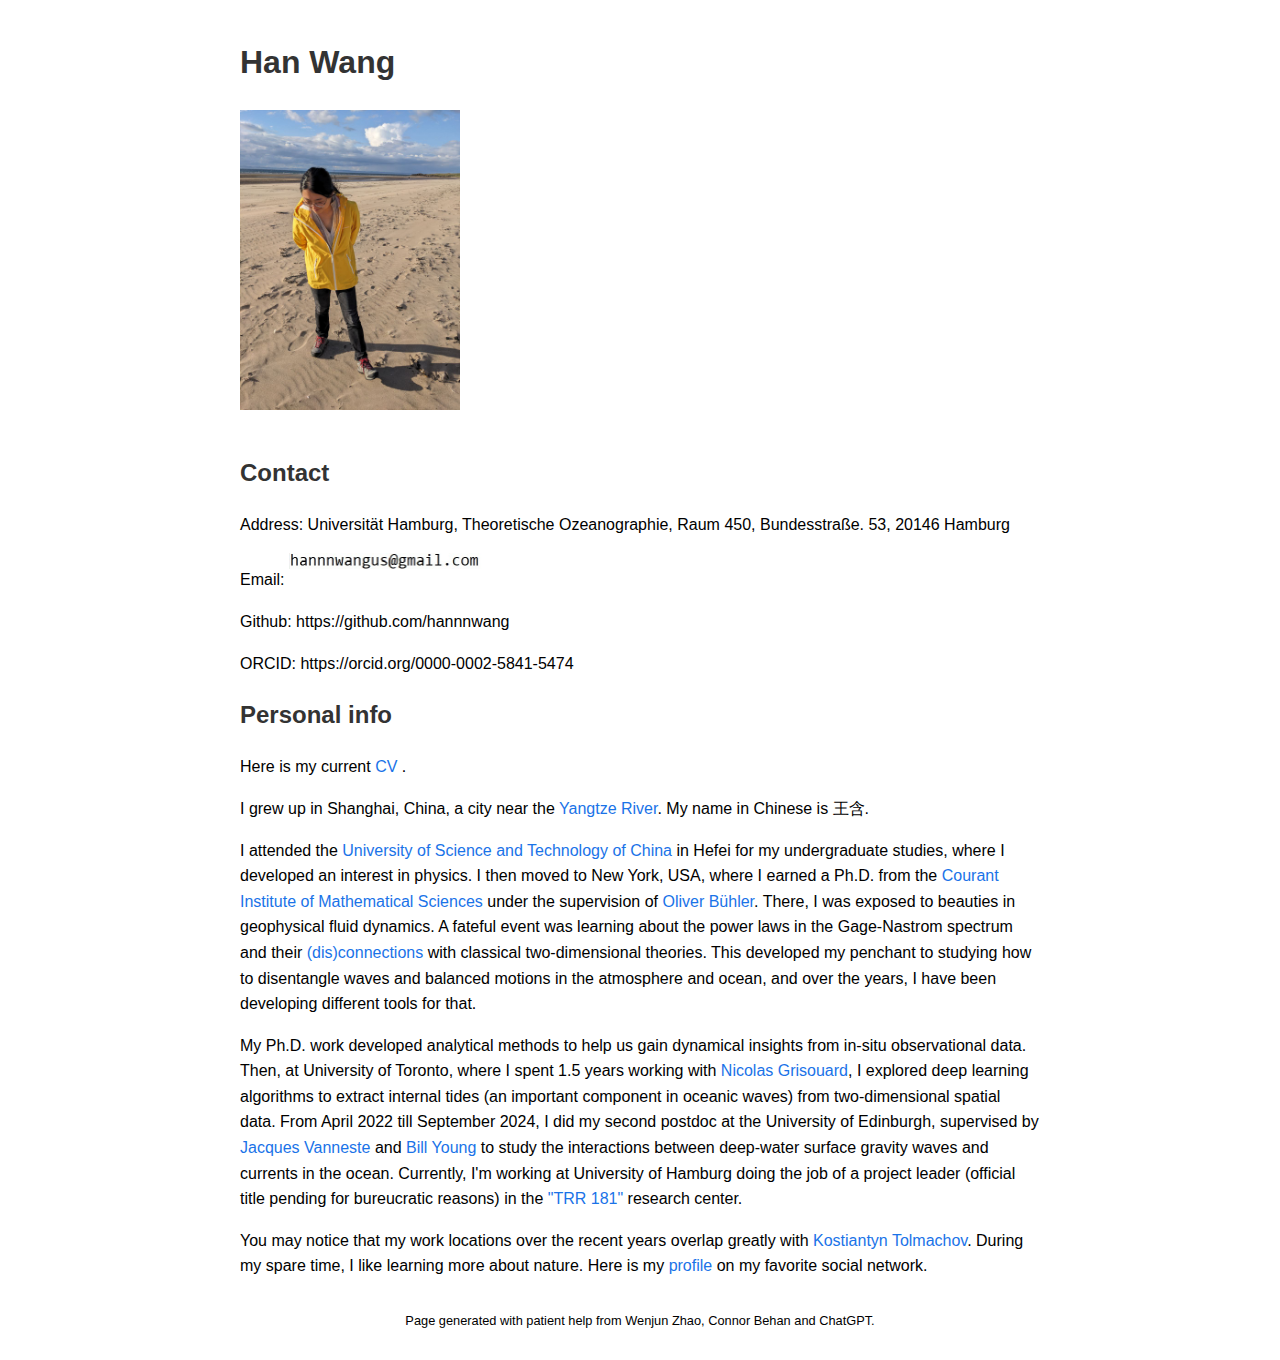
<file: index.html>
<!DOCTYPE html>
<html lang="en">
<head>
    <meta charset="UTF-8">
    <meta name="viewport" content="width=device-width, initial-scale=1.0">
    <title>Han Wang</title>
    <style>
        body {
            font-family: Arial, sans-serif;
            line-height: 1.6;
            margin: 0;
            padding: 1rem;
        }
        h1, h2 {
            color: #333;
        }
        a {
            color: #1a73e8;
            text-decoration: none;
        }
        a:hover {
            text-decoration: underline;
        }
        img {
            margin: 0 1rem 1rem 0;
        }
        #footer {
            font-size: 0.8rem;
            margin-top: 2rem;
            text-align: center;
        }
        .container {
            max-width: 800px;
            margin: 0 auto;
        }
    </style>
</head>
<body>
    <div class="container">
        <h1>Han Wang</h1>

        <img src="photo_2023-08-13_02-28-50.jpg" alt="Han Wang" width="220" height="300">
        <!-- <p>Research Scientist</p>
        <p><a href="https://www.maths.ed.ac.uk/school-of-mathematics" target="_blank">School of Mathematics</a></p>
        <p><a href="https://www.ed.ac.uk/" target="_blank">University of Edinburgh</a></p> -->

        <h2>Contact</h2>
        <p>Address: Universität Hamburg, Theoretische Ozeanographie, Raum 450, Bundesstraße. 53, 20146 Hamburg </p>  
        <p>Email: <img src="email.jpg" width="200" alt="Email (Note there are three 'n's!)"></p>
        <p>Github: https://github.com/hannnwang</p>
        <p>ORCID: https://orcid.org/0000-0002-5841-5474</p>

        <h2>Personal info</h2>
        <p>
            Here is my current <a href="Han_CV.pdf"> CV </a>.
        </p>
        <p>I grew up in Shanghai, China, a city near the <a href="https://en.wikipedia.org/wiki/Yangtze" target="_blank">Yangtze River</a>. My name in Chinese is 王含.</p>
        <p>
            I attended the <a href="https://en.wikipedia.org/wiki/University_of_Science_and_Technology_of_China" target="_blank">University of Science and Technology of China</a> in Hefei for my undergraduate studies, where I developed an interest in physics. I then moved to New York, USA, where I earned a Ph.D. from the <a href="https://en.wikipedia.org/wiki/Courant_Institute_of_Mathematical_Sciences" target="_blank">Courant Institute of Mathematical Sciences</a> under the supervision of <a href="http://cims.nyu.edu/~obuhler/Oliver_Buhler/Welcome.html" target="_blank">Oliver Bühler</a>. There, I was exposed to beauties in geophysical fluid dynamics. A fateful event was learning about the power laws in the Gage-Nastrom spectrum and their <a href="https://www.youtube.com/watch?v=ZFMZIBBQNAY" target="_blank">(dis)connections</a> with classical two-dimensional theories. This developed my penchant to studying how to disentangle waves and balanced motions in the atmosphere and ocean, and over the years, I have been developing different tools for that. 
	    </p>
        <p>
			My Ph.D. work developed analytical methods to help us gain dynamical insights from in-situ observational data. Then, at University of Toronto, where I spent 1.5 years working with <a href="https://sites.physics.utoronto.ca/nicolasgrisouard" target="_blank">Nicolas Grisouard</a>, I explored deep learning algorithms to extract internal tides (an important component in oceanic waves) from two-dimensional spatial data. From April 2022 till September 2024, I did my second postdoc at the University of Edinburgh, supervised by
			<a href="https://www.maths.ed.ac.uk/~vanneste/index.html#footer1-2q" target="_blank">Jacques Vanneste</a> and
			<a href="http://www-pord.ucsd.edu/wryoung/" target="_blank">Bill Young</a> to study the interactions between deep-water surface gravity waves and currents in the ocean. Currently, I'm working at University of Hamburg doing the job of a project leader (official title pending for bureucratic reasons) in the <a href="https://www.trr-energytransfers.de/" target="_blank">"TRR 181"</a> research center. 
        </p>
        <p>
            You may notice that my work locations over the recent years overlap greatly with <a href="https://tolmak.khtos.com/" target="_blank"> Kostiantyn Tolmachov</a>. During my spare time, I like learning more about nature. Here is my <a href="https://www.inaturalist.org/observations?place_id=any&user_id=jinkou&verifiable=any" target="_blank">profile</a> on my favorite social network.
        </p>
        <div id="footer">
            <p>Page generated with patient help from Wenjun Zhao, Connor Behan and ChatGPT.</p>
        </div>
    </div>
</body>
</html>
</file>
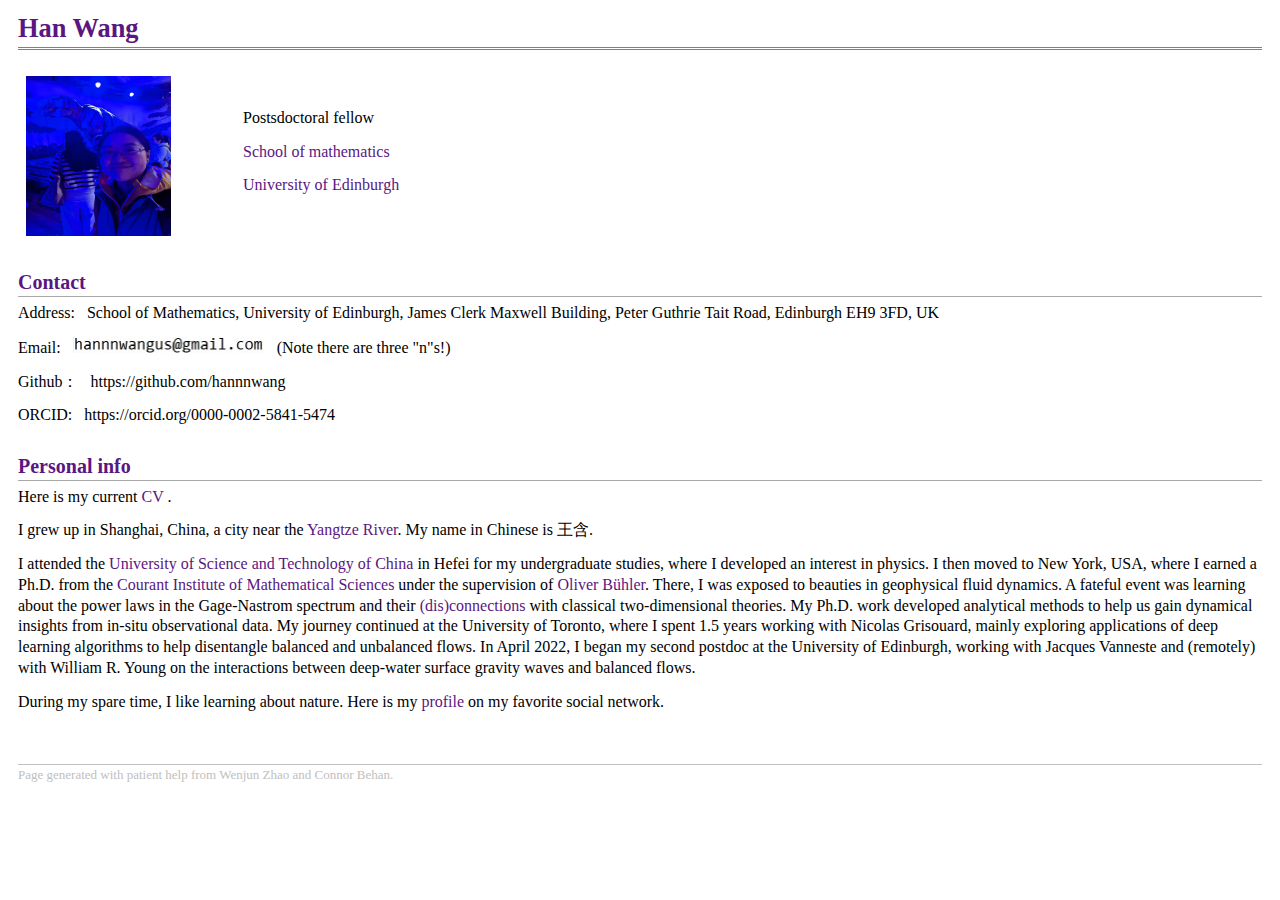
<file: index_v0.html>
<!DOCTYPE html PUBLIC "-//W3C//DTD XHTML 1.1//EN"
  "http://www.w3.org/TR/xhtml11/DTD/xhtml11.dtd">
<html xmlns="http://www.w3.org/1999/xhtml" xml:lang="en">
<head>
<meta name="generator" content="jemdoc, see http://jemdoc.jaboc.net/" />
<meta http-equiv="Content-Type" content="text/html;charset=utf-8" />
<link rel="stylesheet" href="jemdoc.css" type="text/css" />
<title>Han Wang</title>
</head>
<body>
<table summary="Table for page layout." id="tlayout">
<tr valign="top">

<td id="layout-content">
<div id="toptitle">
<h1>Han Wang</h1>
</div>
<table class="imgtable"><tr><td>
<img src="profile.jpg" alt="" width="145" height="160" />&nbsp;</td>
<td align="left"><p>&emsp;&emsp;&emsp;
Postsdoctoral fellow
</p>
<p>&emsp;&emsp;&emsp;
<a href="https://www.maths.ed.ac.uk/school-of-mathematics" target=&ldquo;blank&rdquo;>School of mathematics</a>
</p>
<p>&emsp;&emsp;&emsp;
<a href="https://www.ed.ac.uk/" target=&ldquo;blank&rdquo;>University of Edinburgh</a>
</p>
</td></tr></table>
<h2>Contact</h2>
<p>Address:     &nbsp; School of Mathematics, University of Edinburgh,
James Clerk Maxwell Building, Peter Guthrie Tait Road,
Edinburgh EH9 3FD, UK
</p>
<p>Email:     &nbsp; <img src="email.jpg" width=200> (Note there are three "n"s!)
</p>
</p>
<p>Github： &nbsp; https://github.com/hannnwang
</p>
<p>
ORCID:     &nbsp; https://orcid.org/0000-0002-5841-5474
</p>
<h2>Personal info</h2>
<p>
Here is my current <a href="Han_CV.pdf"> CV </a>.
</p>
<p>I grew up in Shanghai, China, a city near the <a href="https://en.wikipedia.org/wiki/Yangtze" target="_blank">Yangtze River</a>. My name in Chinese is 王含.</p>
<p>
I attended the <a href="http://en.ustc.edu.cn" target="_blank">University of Science and Technology of China</a> in Hefei for my undergraduate studies, where I developed an interest in physics. I then moved to New York, USA, where I earned a Ph.D. from the <a href="http://cims.nyu.edu" target="_blank">Courant Institute of Mathematical Sciences</a> under the supervision of <a href="http://cims.nyu.edu/~obuhler/Oliver_Buhler/Welcome.html" target="_blank">Oliver Bühler</a>. There, I was exposed to beauties in geophysical fluid dynamics. A fateful event was learning about the power laws in the Gage-Nastrom spectrum and their <a href="https://www.youtube.com/watch?v=ZFMZIBBQNAY" target="_blank">(dis)connections</a> with classical two-dimensional theories. My Ph.D. work developed analytical methods to help us gain dynamical insights from in-situ observational data. My journey continued at the University of Toronto, where I spent 1.5 years working with Nicolas Grisouard, mainly exploring applications of deep learning algorithms to help disentangle balanced and unbalanced flows. In April 2022, I began my second postdoc at the University of Edinburgh, working with Jacques Vanneste and (remotely) with William R. Young on the interactions between deep-water surface gravity waves and balanced flows.
</p>
<p>
During my spare time, I like learning about nature. Here is my <a href="https://www.inaturalist.org/observations?place_id=any&user_id=jinkou&verifiable=any" target="_blank">profile</a> on my favorite social network.
</p>

</p>
<div id="footer">
<div id="footer-text">
Page generated with patient help from Wenjun Zhao and Connor Behan.
</div>
</div>
</td>
</table>
</body>
</html>
</file>
<file: jemdoc.css>
/* Default css file for jemdoc. */

table#tlayout {
	border: none;
	border-collapse: separate;
	background: white;
}

body {
	background: white;
	font-family: Georgia, serif;
	padding-bottom: 8px;
	margin: 0;
}

#layout-menu {
	background: #fafbfc;
	border: 1px solid #dddddd;
	padding-top: 0.5em;
	padding-left: 8px;
	padding-right: 8px;
	font-size: 1.0em;
	width: auto;
	white-space: nowrap;
	text-align: left;
	vertical-align: top;
}

#layout-menu td {
	background: #f4f4f4;
	vertical-align: top;
}

#layout-content {
	padding-top: 0.0em;
	padding-left: 1.0em;
	padding-right: 1.0em;
	border: none;
	background: white;
	text-align: left;
	vertical-align: top;
}

#layout-menu a {
	line-height: 1.5em;
	margin-left: 0.5em;
}

tt {
	background: #ffffdd;
}

pre, tt {
	font-size: 90%;
	font-family: monaco, monospace;
}

a, a > tt {
	color: #5a1681;
	text-decoration: none;
}

a:hover {
	border-bottom: 1px gray dotted;
}

#layout-menu a.current:link, #layout-menu a.current:visited {
	color: #5a1681;
	border-bottom: 1px gray solid;
}
#layout-menu a:link, #layout-menu a:visited, #layout-menu a:hover {
	color: #5a1681;
	text-decoration: none;
}
#layout-menu a:hover {
	text-decoration: none;
}

div.menu-category {
	border-bottom: 1px solid gray;
	margin-top: 0.8em;
	padding-top: 0.2em;
	padding-bottom: 0.1em;
	font-weight: bold;
}

div.menu-item {
	padding-left: 16px;
	text-indent: -16px;
}

div#toptitle {
	padding-bottom: 0.2em;
	margin-bottom: 1.5em;
	border-bottom: 3px double gray;
}

/* Reduce space if we begin the page with a title. */
div#toptitle + h2, div#toptitle + h3 {
	margin-top: -0.7em;
}

div#subtitle {
	margin-top: 0.0em;
	margin-bottom: 0.0em;
	padding-top: 0em;
	padding-bottom: 0.1em;
}

em {
	font-style: italic;
}

strong {
	font-weight: bold;
}


h1, h2, h3 {
	color: #5a1681;
	margin-top: 0.7em;
	margin-bottom: 0.3em;
	padding-bottom: 0.2em;
	line-height: 1.0;
	padding-top: 0.5em;
	border-bottom: 1px solid #aaaaaa;
}

h1 {
	font-size: 165%;
}

h2 {
	padding-top: 0.8em;
	font-size: 125%;
}

h2 + h3 {
	padding-top: 0.2em;
}

h3 {
	font-size: 110%;
	border-bottom: none;
}

p {
	margin-top: 0.0em;
	margin-bottom: 0.8em;
	padding: 0;
	line-height: 1.3;
}

pre {
	padding: 0;
	margin: 0;
}

div#footer {
	font-size: small;
	border-top: 1px solid #c0c0c0;
	padding-top: 0.1em;
	margin-top: 4.0em;
	color: #c0c0c0;
}

div#footer a {
	color: #80a0b0;
}

div#footer-text {
	float: left;
	padding-bottom: 8px;
}

ul, ol, dl {
	margin-top: 0.2em;
	padding-top: 0;
	margin-bottom: 0.8em;
}

dt {
	margin-top: 0.5em;
	margin-bottom: 0;
}

dl {
	margin-left: 20px;
}

dd {
	color: #222222;
}

dd > *:first-child {
	margin-top: 0;
}

ul {
	list-style-position: outside;
	list-style-type: square;
}

p + ul, p + ol {
	margin-top: -0.5em;
}

li ul, li ol {
	margin-top: -0.3em;
}

ol {
	list-style-position: outside;
	list-style-type: decimal;
}

li p, dd p {
	margin-bottom: 0.3em;
}


ol ol {
	list-style-type: lower-alpha;
}

ol ol ol {
	list-style-type: lower-roman;
}

p + div.codeblock {
	margin-top: -0.6em;
}

div.codeblock, div.infoblock {
	margin-right: 0%;
	margin-top: 1.2em;
	margin-bottom: 1.3em;
}

div.blocktitle {
	font-weight: bold;
	color: #cd7b62;
	margin-top: 1.2em;
	margin-bottom: 0.1em;
}

div.blockcontent {
	border: 1px solid silver;
	padding: 0.3em 0.5em;
}

div.infoblock > div.blockcontent {
	background: #ffffee;
}

div.blockcontent p + ul, div.blockcontent p + ol {
	margin-top: 0.4em;
}

div.infoblock p {
	margin-bottom: 0em;
}

div.infoblock li p, div.infoblock dd p {
	margin-bottom: 0.5em;
}

div.infoblock p + p {
	margin-top: 0.8em;
}

div.codeblock > div.blockcontent {
	background: #f6f6f6;
}

span.pycommand {
	color: #000070;
}

span.statement {
	color: #008800;
}
span.builtin {
	color: #000088;
}
span.special {
	color: #990000;
}
span.operator {
	color: #880000;
}
span.error {
	color: #aa0000;
}
span.comment, span.comment > *, span.string, span.string > * {
	color: #606060;
}

@media print {
	#layout-menu {
		display: none;
	}

}

#fwtitle {
	margin: 2px;
}

#fwtitle #toptitle {
	padding-left: 0.5em;
	margin-bottom: 0.5em;
}

#layout-content h1:first-child, #layout-content h2:first-child, #layout-content h3:first-child {
	margin-top: -0.7em;
}

div#toptitle h1, #layout-content div#toptitle h1 {
	margin-bottom: 0.0em;
	padding-bottom: 0.1em;
	padding-top: 0;
	margin-top: 0.5em;
	border-bottom: none;
}

img.eq {
	padding: 0;
	padding-left: 0.1em;
	padding-right: 0.1em;
	margin: 0;
}

img.eqwl {
	padding-left: 2em;
	padding-top: 0.6em;
	padding-bottom: 0.2em;
	margin: 0;
}

table {
	border: 2px solid black;
	border-collapse: collapse;
}

td {
	padding: 2px;
	padding-left: 0.5em;
	padding-right: 0.5em;
	text-align: center;
	border: 1px solid gray;
}

table + table {
	margin-top: 1em;
}

tr.heading {
	font-weight: bold;
	border-bottom: 2px solid black;
}

img {
	border: none;
}

table.imgtable, table.imgtable td {
	border: none;
	text-align: left;
}
</file>
